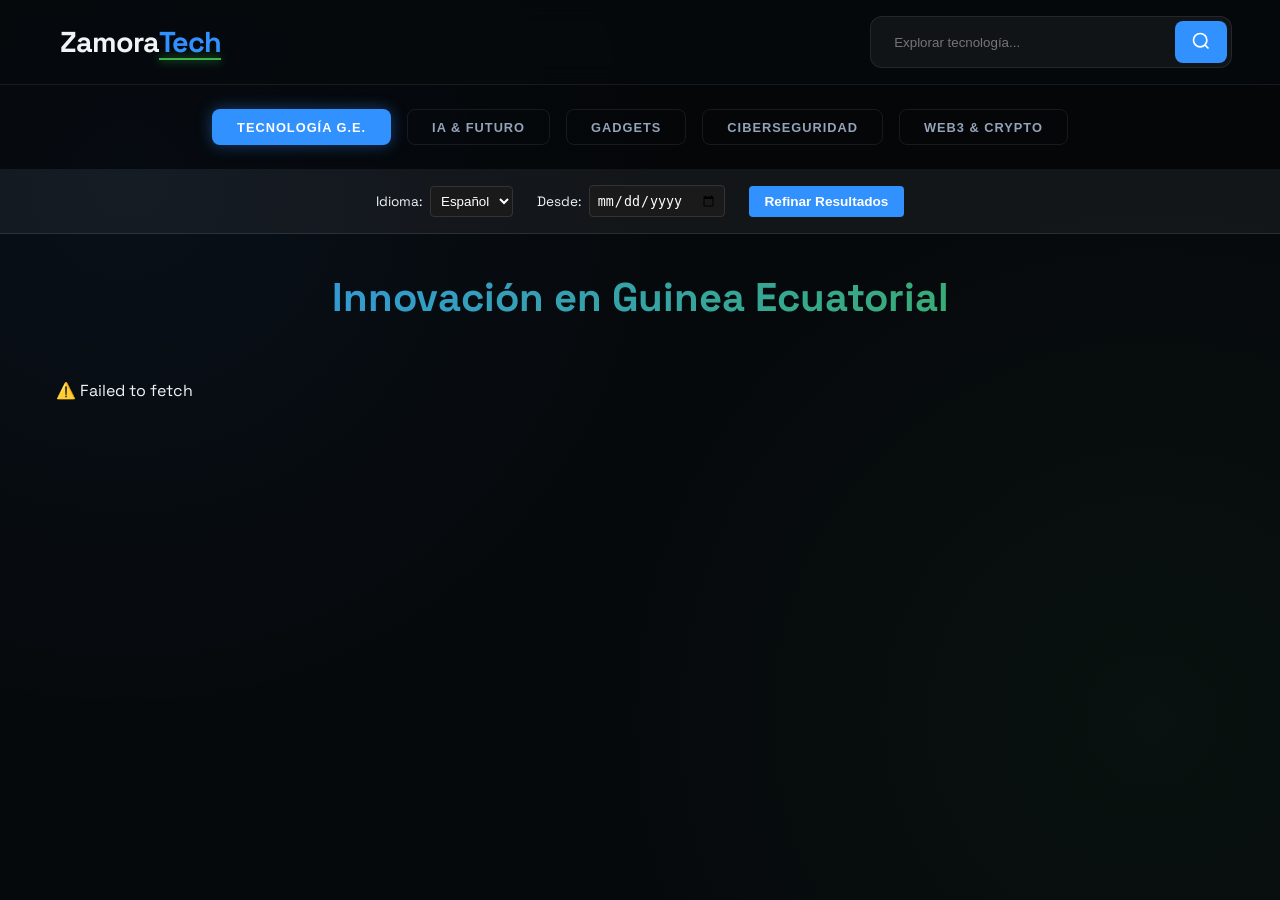
<file: index.html>
<!DOCTYPE html>
<html lang="es">

<head>
    <meta charset="UTF-8">
    <meta name="viewport" content="width=device-width, initial-scale=1.0">
    <title>Zamora Tech | Guinea Ecuatorial</title>
    <meta name="description" content="Noticias tecnológicas de Guinea Ecuatorial y el mundo.">
    <link rel="stylesheet" href="style.css">
    <link rel="manifest" href="manifest.json">
    <meta name="theme-color" content="#3191ff">
    <link rel="icon" href="icon.svg" type="image/svg+xml">
    <link rel="preconnect" href="https://fonts.googleapis.com">
    <link rel="preconnect" href="https://fonts.gstatic.com" crossorigin>
    <link href="https://fonts.googleapis.com/css2?family=Space+Grotesk:wght@300;400;600;700&display=swap"
        rel="stylesheet">
</head>

<body>
    <header class="app-header">
        <div class="logo">
            <span class="logo-icon"></span>
            <h1>Zamora<span>Tech</span></h1>
        </div>
        <div class="search-bar">
            <input type="text" id="search-input" placeholder="Explorar tecnología...">
            <button id="search-btn">
                <svg width="20" height="20" viewBox="0 0 24 24" fill="none" stroke="currentColor" stroke-width="2">
                    <circle cx="11" cy="11" r="8"></circle>
                    <line x1="21" y1="21" x2="16.65" y2="16.65"></line>
                </svg>
            </button>
        </div>
    </header>

    <nav class="category-nav">
        <button class="nav-item active" data-view="tech">Tecnología G.E.</button>
        <button class="nav-item" data-view="ai">IA & Futuro</button>
        <button class="nav-item" data-view="gadgets">Gadgets</button>
        <button class="nav-item" data-view="cyber">Ciberseguridad</button>
        <button class="nav-item" data-view="crypto">Web3 & Crypto</button>
    </nav>

    <section class="advanced-filters">
        <div class="filter-group">
            <label for="lang-select">Idioma:</label>
            <select id="lang-select">
                <option value="es" selected>Español</option>
                <option value="en">Inglés</option>
                <option value="fr">Francés</option>
            </select>
        </div>
        <div class="filter-group">
            <label for="date-select">Desde:</label>
            <input type="date" id="date-select">
        </div>
        <button id="apply-filters" class="apply-btn">Refinar Resultados</button>
    </section>

    <main class="container">
        <div class="view-header">
            <h2 id="current-view-title">Innovación en Guinea Ecuatorial</h2>
            <div id="loading-indicator" class="hidden">
                <div class="glow-spinner"></div>
            </div>
        </div>

        <section id="results-container" class="results-grid">
            <!-- News will be dynamically loaded -->
        </section>

        <div class="pagination" id="pagination-controls" style="display: none;">
            <button id="prev-btn" class="pagination-btn">Anterior</button>
            <span id="page-info">Página 1</span>
            <button id="next-btn" class="pagination-btn">Siguiente</button>
        </div>
    </main>

    <div id="modal" class="modal hidden">
        <div class="modal-content">
            <button id="close-modal" class="close-btn">&times;</button>
            <div id="modal-body"></div>
        </div>
    </div>

    <script src="script.js"></script>
</body>

</html>
</file>
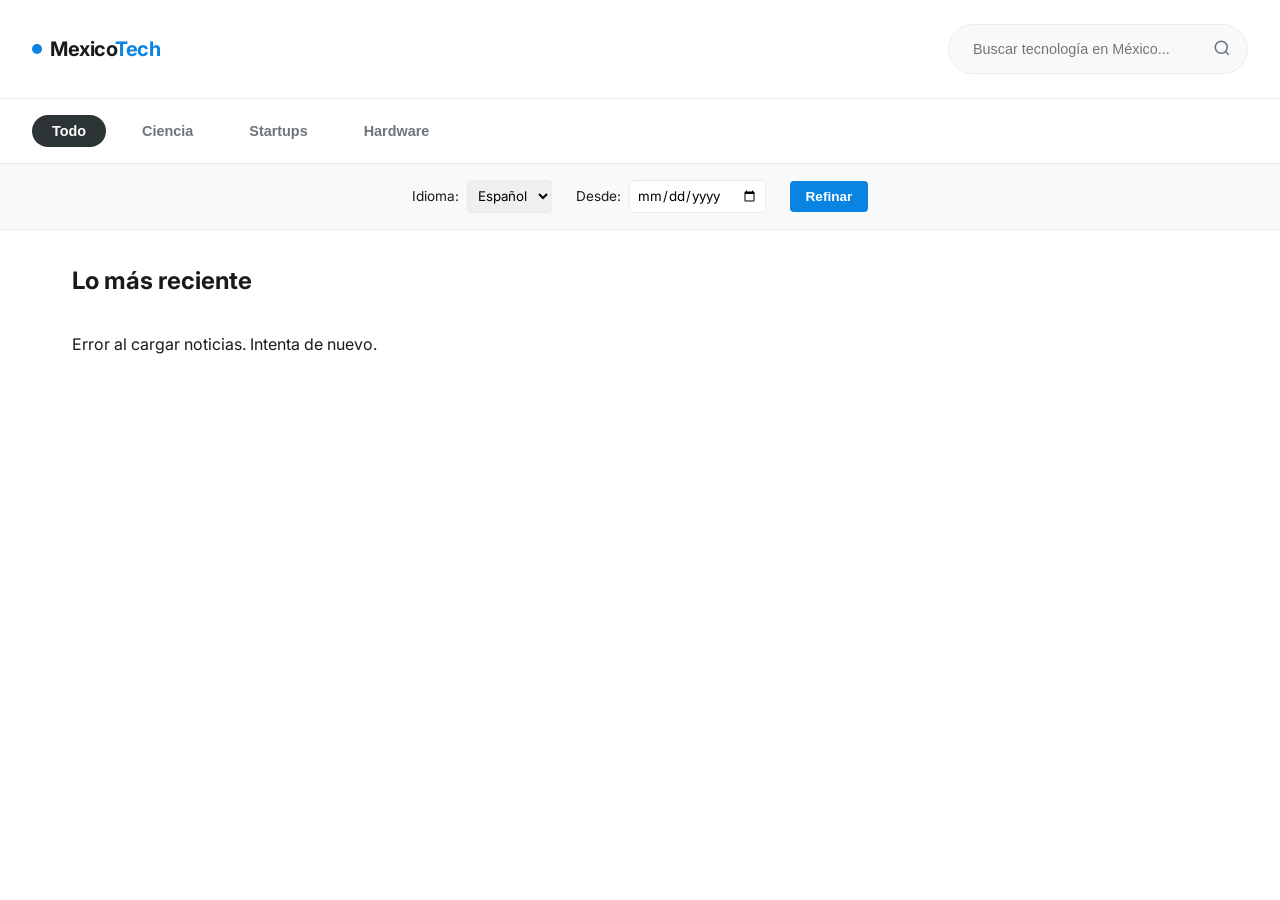
<file: mexico_tech/index.html>
<!DOCTYPE html>
<html lang="es">

<head>
    <meta charset="UTF-8">
    <meta name="viewport" content="width=device-width, initial-scale=1.0">
    <title>Mexico Tech | Innovación & Futuro</title>
    <meta name="description" content="Las últimas noticias de tecnología, startups y ciencia en México.">
    <link rel="stylesheet" href="style.css">
    <link rel="manifest" href="manifest.json">
    <meta name="theme-color" content="#ffffff">
    <link rel="icon" href="icon.svg" type="image/svg+xml">
    <link rel="preconnect" href="https://fonts.googleapis.com">
    <link rel="preconnect" href="https://fonts.gstatic.com" crossorigin>
    <link href="https://fonts.googleapis.com/css2?family=Inter:wght@300;400;600;700&display=swap" rel="stylesheet">
</head>

<body>
    <header class="header">
        <div class="logo">
            <span class="logo-dot"></span>
            <h1>Mexico<span>Tech</span></h1>
        </div>
        <div class="searchbox">
            <input type="text" id="query" placeholder="Buscar tecnología en México...">
            <button id="search-btn">
                <svg width="18" height="18" viewBox="0 0 24 24" fill="none" stroke="currentColor" stroke-width="2">
                    <circle cx="11" cy="11" r="8"></circle>
                    <line x1="21" y1="21" x2="16.65" y2="16.65"></line>
                </svg>
            </button>
        </div>
    </header>

    <nav class="filters">
        <button class="filter-btn active" data-category="general">Todo</button>
        <button class="filter-btn" data-category="science">Ciencia</button>
        <button class="filter-btn" data-category="business">Startups</button>
        <button class="filter-btn" data-category="tech">Hardware</button>
    </nav>

    <section class="advanced-filters">
        <div class="filter-group">
            <label for="lang-select">Idioma:</label>
            <select id="lang-select">
                <option value="es" selected>Español</option>
                <option value="en">Inglés</option>
                <option value="fr">Francés</option>
            </select>
        </div>
        <div class="filter-group">
            <label for="date-select">Desde:</label>
            <input type="date" id="date-select">
        </div>
        <button id="apply-filters" class="apply-btn">Refinar</button>
    </section>

    <main class="main-content">
        <div class="status-bar">
            <h2 id="view-title">Lo más reciente</h2>
            <div id="loader" class="loader hidden"></div>
        </div>

        <section id="news-grid" class="news-grid">
            <!-- Dynamic items -->
        </section>

        <footer class="pagination" id="pagination" style="display: none;">
            <button id="prev" class="btn-pager">Anterior</button>
            <span id="page-num">1</span>
            <button id="next" class="btn-pager">Siguiente</button>
        </footer>
    </main>

    <script src="script.js"></script>
</body>

</html>
</file>
<file: style.css>
:root {
    --eg-blue: #3191ff;
    --eg-green: #3ab54a;
    --eg-red: #e41e26;
    --eg-white: #ffffff;
    --bg-dark: #06090c;
    --card-bg: rgba(255, 255, 255, 0.03);
    --text-primary: #f0f4f8;
    --text-secondary: #94a3b8;
    --accent-glow: rgba(49, 145, 255, 0.4);
    --glass-border: rgba(255, 255, 255, 0.08);
    --cyber-gradient: linear-gradient(135deg, #3191ff 0%, #3ab54a 100%);
}

* {
    margin: 0;
    padding: 0;
    box-sizing: border-box;
}

body {
    background-color: var(--bg-dark);
    color: var(--text-primary);
    font-family: 'Space Grotesk', sans-serif;
    line-height: 1.6;
    background-image: 
        radial-gradient(circle at 10% 20%, rgba(49, 145, 255, 0.05) 0%, transparent 40%),
        radial-gradient(circle at 90% 80%, rgba(58, 181, 74, 0.05) 0%, transparent 40%);
    background-attachment: fixed;
}

.container {
    max-width: 1200px;
    margin: 0 auto;
    padding: 2rem 1rem;
}

/* Header */
.app-header {
    background: rgba(6, 9, 12, 0.8);
    backdrop-filter: blur(12px);
    border-bottom: 1px solid var(--glass-border);
    padding: 1rem 3rem;
    display: flex;
    justify-content: space-between;
    align-items: center;
    position: sticky;
    top: 0;
    z-index: 100;
}

.logo {
    display: flex;
    align-items: center;
    gap: 0.75rem;
}

.logo h1 {
    font-size: 1.8rem;
    font-weight: 700;
    letter-spacing: -1px;
}

.logo h1 span {
    color: var(--eg-blue);
    position: relative;
}

.logo h1 span::after {
    content: '';
    position: absolute;
    bottom: 0;
    left: 0;
    width: 100%;
    height: 2px;
    background: var(--eg-green);
    box-shadow: 0 0 10px var(--eg-green);
}

.search-bar {
    display: flex;
    background: rgba(255, 255, 255, 0.05);
    border-radius: 12px;
    padding: 0.25rem;
    border: 1px solid var(--glass-border);
    transition: all 0.3s;
}

.search-bar:focus-within {
    border-color: var(--eg-blue);
    box-shadow: 0 0 20px rgba(49, 145, 255, 0.2);
}

.search-bar input {
    background: transparent;
    border: none;
    color: white;
    padding: 0.6rem 1.2rem;
    outline: none;
    width: 300px;
}

.search-bar button {
    background: var(--eg-blue);
    border: none;
    color: white;
    padding: 0.6rem 1rem;
    border-radius: 8px;
    cursor: pointer;
}

/* Navigation */
.category-nav {
    display: flex;
    justify-content: center;
    gap: 1rem;
    padding: 1.5rem;
    background: rgba(0,0,0,0.3);
}

.nav-item {
    background: transparent;
    border: 1px solid var(--glass-border);
    color: var(--text-secondary);
    padding: 0.6rem 1.5rem;
    border-radius: 8px;
    cursor: pointer;
    transition: all 0.3s ease;
    font-weight: 600;
    text-transform: uppercase;
    font-size: 0.8rem;
    letter-spacing: 1px;
}

.nav-item:hover {
    color: white;
    border-color: var(--eg-blue);
}

.nav-item.active {
    background: var(--eg-blue);
    color: white;
    border-color: transparent;
    box-shadow: 0 0 15px var(--accent-glow);
}

/* Grid & Cards */
.view-header {
    margin-bottom: 3rem;
    text-align: center;
}

.view-header h2 {
    font-size: 2.5rem;
    font-weight: 700;
    background: var(--cyber-gradient);
    -webkit-background-clip: text;
    background-clip: text;
    -webkit-text-fill-color: transparent;
    margin-bottom: 0.5rem;
}

.results-grid {
    display: grid;
    grid-template-columns: repeat(auto-fill, minmax(350px, 1fr));
    gap: 2.5rem;
}

.card {
    background: var(--card-bg);
    border: 1px solid var(--glass-border);
    border-radius: 20px;
    overflow: hidden;
    transition: all 0.4s;
    display: flex;
    flex-direction: column;
    position: relative;
}

.card::before {
    content: '';
    position: absolute;
    top: 0; left: 0; width: 4px; height: 0;
    background: var(--eg-blue);
    transition: height 0.3s;
}

.card:hover::before {
    height: 100%;
}

.card:hover {
    transform: translateY(-10px);
    border-color: rgba(49, 145, 255, 0.3);
    box-shadow: 0 20px 40px rgba(0,0,0,0.5);
}

.card-img-container {
    height: 220px;
    position: relative;
}

.card-img {
    width: 100%;
    height: 100%;
    object-fit: cover;
    filter: saturate(1.2);
}

.card-body {
    padding: 2rem;
    display: flex;
    flex-direction: column;
    flex-grow: 1;
}

.card-meta {
    font-size: 0.8rem;
    color: var(--eg-blue);
    font-weight: 700;
    margin-bottom: 1rem;
    display: flex;
    justify-content: space-between;
}

.card-title {
    font-size: 1.4rem;
    font-weight: 600;
    margin-bottom: 1rem;
    color: white;
}

.card-desc {
    color: var(--text-secondary);
    font-size: 0.95rem;
    margin-bottom: 2rem;
}

.card-actions {
    margin-top: auto;
}

.card-link {
    display: block;
    width: 100%;
    text-align: center;
    background: var(--eg-blue);
    color: white;
    text-decoration: none;
    padding: 1rem;
    border-radius: 12px;
    font-weight: 700;
    transition: background 0.3s;
}

.card-link:hover {
    background: #2578d5;
}

/* Spinner */
.glow-spinner {
    width: 40px;
    height: 40px;
    border: 3px solid rgba(49, 145, 255, 0.1);
    border-top: 3px solid var(--eg-blue);
    border-bottom: 3px solid var(--eg-green);
    border-radius: 50%;
    animation: spin 1s cubic-bezier(0.5, 0, 0.5, 1) infinite;
    margin: 2rem auto;
}

@keyframes spin {
    to { transform: rotate(360deg); }
}

/* Modal */
.modal {
    position: fixed;
    inset: 0;
    background: rgba(0,0,0,0.9);
    display: flex;
    justify-content: center;
    align-items: center;
    z-index: 1000;
}

.modal-content {
    background: #0c1116;
    max-width: 900px;
    width: 95%;
    max-height: 85vh;
    border-radius: 24px;
    border: 1px solid var(--glass-border);
    padding: 3rem;
    position: relative;
    overflow-y: auto;
}

.hidden { display: none; }

@media (max-width: 768px) {
    .app-header { flex-direction: column; padding: 2rem; }
    .search-bar input { width: 100%; }
    .results-grid { grid-template-columns: 1fr; }
}

.advanced-filters {
    display: flex;
    justify-content: center;
    align-items: center;
    gap: 1.5rem;
    padding: 1rem;
    background: rgba(255, 255, 255, 0.05);
    border-bottom: 1px solid rgba(255, 255, 255, 0.1);
    flex-wrap: wrap;
}

.filter-group {
    display: flex;
    align-items: center;
    gap: 0.5rem;
    font-size: 0.85rem;
}

.filter-group select, .filter-group input {
    background: #1a1a1a;
    border: 1px solid #333;
    color: white;
    padding: 0.4rem;
    border-radius: 4px;
    outline: none;
}

.apply-btn {
    background: #3191ff;
    color: white;
    border: none;
    padding: 0.5rem 1rem;
    border-radius: 4px;
    cursor: pointer;
    font-weight: 600;
    font-size: 0.85rem;
}

.apply-btn:hover {
    background: #2578d1;
}
</file>
<file: mexico_tech/style.css>
:root {
    --bg: #ffffff;
    --surface: #f8f9fa;
    --text: #1a1a1a;
    --text-muted: #6c757d;
    --primary: #2d3436;
    --accent: #0984e3;
    --border: #e9ecef;
    --shadow: 0 4px 12px rgba(0, 0, 0, 0.05);
    --radius: 12px;
}

* {
    margin: 0;
    padding: 0;
    box-sizing: border-box;
}

body {
    font-family: 'Inter', sans-serif;
    background-color: var(--bg);
    color: var(--text);
    line-height: 1.6;
    -webkit-font-smoothing: antialiased;
}

.header {
    display: flex;
    justify-content: space-between;
    align-items: center;
    padding: 1.5rem 2rem;
    border-bottom: 1px solid var(--border);
    position: sticky;
    top: 0;
    background: rgba(255, 255, 255, 0.8);
    backdrop-filter: blur(10px);
    z-index: 100;
}

.logo {
    display: flex;
    align-items: center;
    gap: 0.5rem;
}

.logo-dot {
    width: 10px;
    height: 10px;
    background-color: var(--accent);
    border-radius: 50%;
}

.logo h1 {
    font-size: 1.25rem;
    font-weight: 700;
    letter-spacing: -0.5px;
}

.logo span {
    color: var(--accent);
}

.searchbox {
    display: flex;
    background: var(--surface);
    border-radius: 50px;
    padding: 0.5rem 1rem;
    border: 1px solid var(--border);
    max-width: 300px;
    width: 100%;
}

.searchbox input {
    border: none;
    background: transparent;
    padding: 0.5rem;
    width: 100%;
    outline: none;
    font-size: 0.9rem;
}

.searchbox button {
    border: none;
    background: transparent;
    cursor: pointer;
    color: var(--text-muted);
}

.filters {
    display: flex;
    gap: 1rem;
    padding: 1rem 2rem;
    overflow-x: auto;
    border-bottom: 1px solid var(--border);
}

.filter-btn {
    padding: 0.5rem 1.25rem;
    border: none;
    background: transparent;
    font-size: 0.9rem;
    font-weight: 600;
    color: var(--text-muted);
    cursor: pointer;
    border-radius: 50px;
    transition: all 0.2s ease;
}

.filter-btn.active {
    background: var(--primary);
    color: white;
}

.main-content {
    padding: 2rem;
    max-width: 1200px;
    margin: 0 auto;
}

.status-bar {
    display: flex;
    align-items: center;
    gap: 1rem;
    margin-bottom: 2rem;
}

.status-bar h2 {
    font-size: 1.5rem;
    font-weight: 700;
}

.news-grid {
    display: grid;
    grid-template-columns: repeat(auto-fill, minmax(320px, 1fr));
    gap: 2rem;
}

.article {
    background: var(--bg);
    border-radius: var(--radius);
    overflow: hidden;
    border: 1px solid var(--border);
    transition: transform 0.2s ease, box-shadow 0.2s ease;
}

.article:hover {
    transform: translateY(-4px);
    box-shadow: var(--shadow);
}

.article-img {
    width: 100%;
    height: 200px;
    object-fit: cover;
    background: var(--surface);
}

.article-content {
    padding: 1.5rem;
}

.article-meta {
    font-size: 0.75rem;
    color: var(--text-muted);
    margin-bottom: 0.75rem;
    display: flex;
    justify-content: space-between;
}

.article-title {
    font-size: 1.1rem;
    font-weight: 700;
    margin-bottom: 1rem;
    line-height: 1.4;
}

.article-link {
    display: inline-block;
    padding: 0.5rem 1rem;
    background: var(--surface);
    color: var(--text);
    text-decoration: none;
    border-radius: 6px;
    font-size: 0.85rem;
    font-weight: 600;
    transition: background 0.2s;
}

.article-link:hover {
    background: var(--border);
}

.pagination {
    margin-top: 3rem;
    display: flex;
    justify-content: center;
    align-items: center;
    gap: 2rem;
}

.btn-pager {
    padding: 0.6rem 1.5rem;
    border: 1px solid var(--border);
    background: var(--bg);
    border-radius: 8px;
    cursor: pointer;
    font-weight: 600;
}

.btn-pager:disabled {
    opacity: 0.5;
    cursor: not-allowed;
}

.loader {
    width: 20px;
    height: 20px;
    border: 2px solid var(--border);
    border-top-color: var(--accent);
    border-radius: 50%;
    animation: spin 0.8s linear infinite;
}

@keyframes spin {
    to { transform: rotate(360deg); }
}

.advanced-filters {
    display: flex;
    justify-content: center;
    align-items: center;
    gap: 1.5rem;
    padding: 1rem;
    background: var(--surface);
    border-bottom: 1px solid var(--border);
    flex-wrap: wrap;
}

.filter-group {
    display: flex;
    align-items: center;
    gap: 0.5rem;
    font-size: 0.85rem;
}

.filter-group select, .filter-group input {
    border: 1px solid var(--border);
    padding: 0.4rem;
    border-radius: 4px;
    outline: none;
    font-family: inherit;
}

.apply-btn {
    background: var(--accent);
    color: white;
    border: none;
    padding: 0.5rem 1rem;
    border-radius: 4px;
    cursor: pointer;
    font-weight: 600;
    font-size: 0.85rem;
}

.apply-btn:hover {
    opacity: 0.9;
}

.hidden { display: none; }

@media (max-width: 600px) {
    .header { flex-direction: column; gap: 1rem; padding: 1rem; }
    .searchbox { max-width: 100%; }
}
</file>
